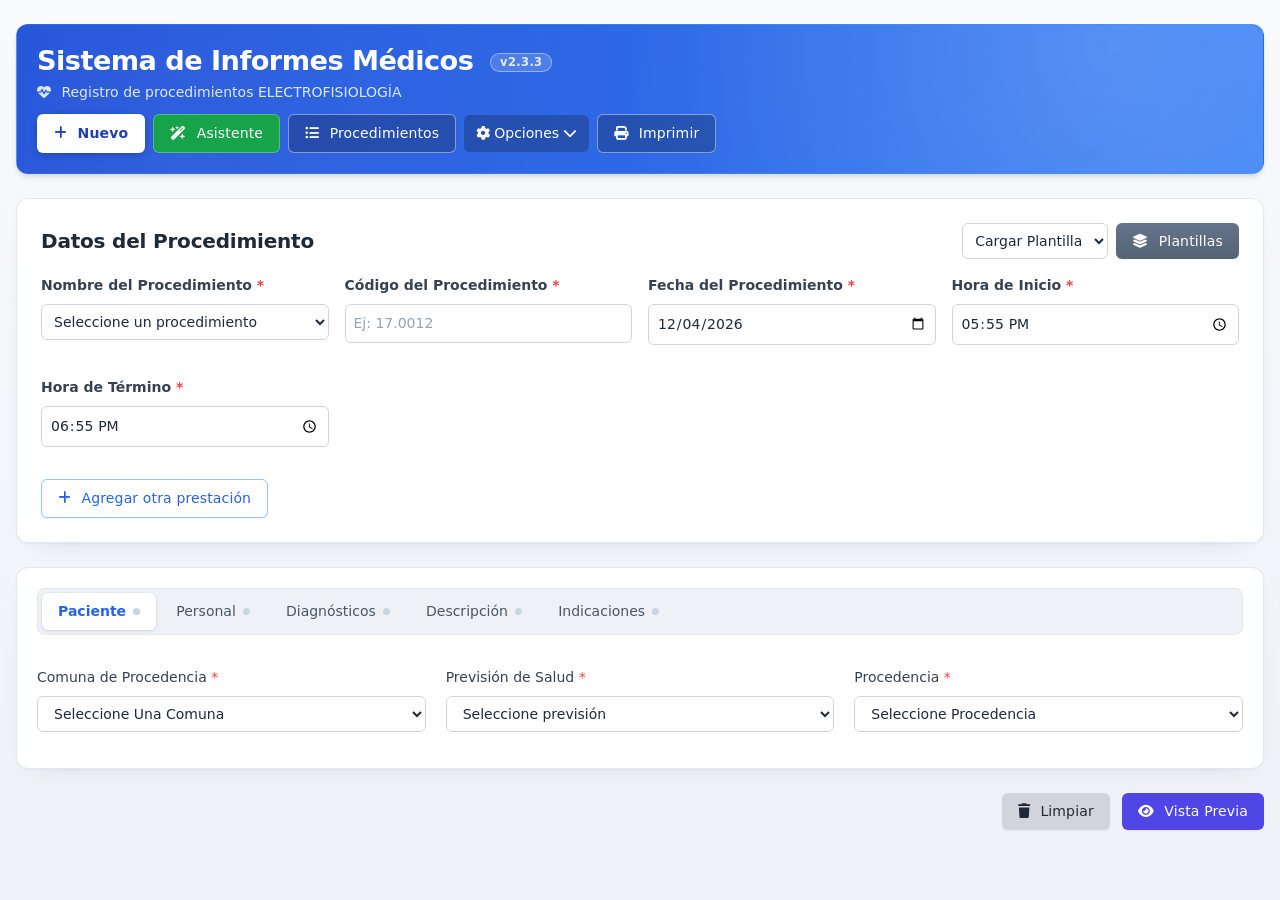
<file: index.html>
<!DOCTYPE html>
<html lang="es">
<head>
    <meta charset="UTF-8">
    <meta name="viewport" content="width=device-width, initial-scale=1.0">
    <title>Sistema de Informes Médicos</title>
    <script src="vendor/tailwind/tailwind.js"></script>
    <link rel="stylesheet" href="vendor/fontawesome/css/all.min.css">
    <link rel="stylesheet" href="style.css">
    <link rel="stylesheet" href="report-styles.css">
    <meta name="theme-color" content="#1e3a8a">
    <link rel="manifest" href="manifest.json">
    <link rel="icon" type="image/png" sizes="192x192" href="icons/icon-192.png">
    <link rel="apple-touch-icon" href="icons/icon-192.png">

</head>
<body class="bg-gray-50">
    <!-- Indicador de guardado -->
    <div id="saveIndicator" class="save-indicator hidden">
        <i class="fas fa-check-circle"></i>
        <span>Guardado</span>
    </div>

    <div class="container mx-auto px-4 py-6">
        <!-- Header -->
        <header class="app-header bg-gradient-to-r from-blue-700 to-blue-500 text-white rounded-xl shadow-md p-5 mb-6 no-print">
            <div class="flex flex-wrap justify-between items-center gap-3">
                <div>
                    <h1 class="text-2xl font-bold">Sistema de Informes Médicos <span id="appVersion" class="app-version"></span></h1>
                    <p class="text-blue-100 text-sm"><i class="fas fa-heart-pulse mr-1"></i>Registro de procedimientos ELECTROFISIOLOGÍA</p>
                </div>
                <div class="flex flex-wrap items-center gap-2 header-buttons">
                    <button id="newReportBtn" class="btn btn-primary" title="Crear un nuevo informe en blanco">
                        <i class="fas fa-plus mr-1"></i> Nuevo
                    </button>
                    <button id="wizardBtn" class="btn bg-green-600 hover:bg-green-700" title="Usar asistente paso a paso para crear informe">
                        <i class="fas fa-wand-magic-sparkles mr-1"></i> Asistente
                    </button>
                    <button id="proceduresBtn" class="btn btn-secondary" title="Administrar procedimientos disponibles">
                        <i class="fas fa-list-ul mr-1"></i> Procedimientos
                    </button>
                    
                    <div class="dropdown">
                        <button class="dropdown-btn" title="Opciones de configuración">
                            <i class="fas fa-cog mr-1"></i> Opciones
                            <i class="fas fa-chevron-down ml-1"></i>
                        </button>
                        <div class="dropdown-content hidden">
                            <button id="templatesBtn">
                                <i class="fas fa-file-medical mr-2"></i> Plantillas
                            </button>
                            <button id="staffBtn">
                                <i class="fas fa-users mr-2"></i> Personal
                            </button>
                            <button id="commonDataBtn">
                                <i class="fas fa-database mr-2"></i> Datos Comunes
                            </button>
                            <button id="devicesBtn">
                                <i class="fas fa-microchip mr-2"></i> Dispositivos
                            </button>
                            <button id="cloudBackupBtn">
                                <i class="fas fa-cloud-upload-alt mr-2"></i> Respaldos en la nube
                            </button>
                            <button id="exportBtn">
                                <i class="fas fa-file-export mr-2"></i> Exportar
                            </button>
                            <button id="backupBtn">
                                <i class="fas fa-save mr-2"></i> Respaldar datos
                            </button>
                            <button id="importTriggerBtn">
                                <i class="fas fa-file-import mr-2"></i> Importar
                            </button>
                        </div>
                    </div>
                    
                    <button id="printBtn" class="btn bg-blue-600 hover:bg-blue-700" title="Imprimir el informe actual">
                        <i class="fas fa-print mr-1"></i> Imprimir
                    </button>
                    <input type="file" id="importFile" class="hidden" accept=".json">
                </div>
            </div>
        </header>

        <main>
            <!-- Sección de Datos Comunes -->
            <div id="common-data-section" class="feature-section hidden">
                <div class="card p-5 mb-6">
                    <div class="flex justify-between items-center mb-4">
                        <h2 class="section-title">Gestión de Datos Comunes</h2>
                        <div class="flex flex-wrap items-center gap-2">
                            <button id="restoreCatalogsBtn" class="btn btn-primary" title="Vuelve a cargar los catálogos compartidos publicados en GitHub (comunas, diagnósticos, marcas/tipos de dispositivos, etc.)">
                                <i class="fas fa-cloud-arrow-down mr-1"></i> Restaurar catálogos
                            </button>
                            <button id="backFromCommonDataBtn" class="btn btn-secondary">
                                <i class="fas fa-arrow-left mr-1"></i> Volver
                            </button>
                        </div>
                    </div>
                    <div class="grid grid-cols-1 lg:grid-cols-3 gap-6">
                        <!-- Columna 1: Ubicación y Administración -->
                        <div>
                            <!-- Sección de Comunas -->
                            <div class="mb-6">
                                <h3 class="text-lg font-semibold mb-3">Comunas</h3>
                                <div class="flex gap-2 mb-2">
                                    <input type="text" id="newCommune" placeholder="Nueva comuna" class="form-input flex-grow capitalize">
                                    <button type="button" id="addCommune" class="btn bg-blue-600 text-white hover:bg-blue-700">
                                        <i class="fas fa-plus"></i>
                                    </button>
                                </div>
                                <div id="communesList" class="max-h-60 overflow-y-auto border rounded"></div>
                            </div>

                            <!-- Sección de Previsiones -->
                            <div class="mb-6">
                                <h3 class="text-lg font-semibold mb-3">Previsiones</h3>
                                <div class="flex gap-2 mb-2">
                                    <input type="text" id="newInsurance" placeholder="Nueva previsión" class="form-input flex-grow">
                                    <button type="button" id="addInsurance" class="btn bg-blue-600 text-white hover:bg-blue-700">
                                        <i class="fas fa-plus"></i>
                                    </button>
                                </div>
                                <div id="insurancesList" class="max-h-60 overflow-y-auto border rounded"></div>
                            </div>

                            <!-- Sección de Procedencias -->
                            <div class="mb-6">
                                <h3 class="text-lg font-semibold mb-3">Procedencias</h3>
                                <div class="flex gap-2 mb-2">
                                    <input type="text" id="newOrigin" placeholder="Nueva procedencia" class="form-input flex-grow capitalize">
                                    <button type="button" id="addOrigin" class="btn bg-blue-600 text-white hover:bg-blue-700">
                                        <i class="fas fa-plus"></i>
                                    </button>
                                </div>
                                <div id="originsList" class="max-h-60 overflow-y-auto border rounded"></div>
                            </div>
                        </div>

                        <!-- Columna 2: Diagnósticos -->
                        <div>
                            <!-- Diagnósticos de Ingreso -->
                            <div class="mb-6">
                                <h3 class="text-lg font-semibold mb-3">Diagnósticos de Ingreso</h3>
                                <div class="flex gap-2 mb-2">
                                    <input type="text" id="newEntryDiagnosis" placeholder="Nuevo diagnóstico" class="form-input flex-grow capitalize">
                                    <button type="button" id="addEntryDiagnosis" class="btn bg-blue-600 text-white hover:bg-blue-700">
                                        <i class="fas fa-plus"></i>
                                    </button>
                                </div>
                                <div id="entryDiagnosesList" class="max-h-60 overflow-y-auto border rounded"></div>
                            </div>

                            <!-- Diagnósticos de Egreso -->
                            <div class="mb-6">
                                <h3 class="text-lg font-semibold mb-3">Diagnósticos de Egreso</h3>
                                <div class="flex gap-2 mb-2">
                                    <input type="text" id="newExitDiagnosis" placeholder="Nuevo diagnóstico" class="form-input flex-grow capitalize">
                                    <button type="button" id="addExitDiagnosis" class="btn bg-blue-600 text-white hover:bg-blue-700">
                                        <i class="fas fa-plus"></i>
                                    </button>
                                </div>
                                <div id="exitDiagnosesList" class="max-h-60 overflow-y-auto border rounded"></div>
                            </div>
                        </div>

                        <!-- Columna 3: Dispositivos -->
                        <div>
                            <!-- Marcas de Dispositivos -->
                            <div class="mb-6">
                                <h3 class="text-lg font-semibold mb-3">Marcas de Dispositivos</h3>
                                <div class="flex gap-2 mb-2">
                                    <input type="text" id="newDeviceBrand" placeholder="Nueva marca" class="form-input flex-grow">
                                    <button type="button" id="addDeviceBrand" class="btn bg-blue-600 text-white hover:bg-blue-700">
                                        <i class="fas fa-plus"></i>
                                    </button>
                                </div>
                                <div id="deviceBrandsList" class="max-h-60 overflow-y-auto border rounded"></div>
                            </div>

                            <!-- Tipos de Dispositivos -->
                            <div class="mb-6">
                                <h3 class="text-lg font-semibold mb-3">Tipos de Dispositivos</h3>
                                <div class="flex gap-2 mb-2">
                                    <input type="text" id="newDeviceType" placeholder="Nuevo tipo" class="form-input flex-grow">
                                    <button type="button" id="addDeviceType" class="btn bg-blue-600 text-white hover:bg-blue-700">
                                        <i class="fas fa-plus"></i>
                                    </button>
                                </div>
                                <div id="deviceTypesList" class="max-h-60 overflow-y-auto border rounded"></div>
                            </div>

                            <!-- Indicaciones Post-procedimiento -->
                            <div class="mb-6">
                                <h3 class="text-lg font-semibold mb-3">Indicaciones Post-procedimiento</h3>
                                <div class="flex gap-2 mb-2">
                                    <input type="text" id="commonDataNewIndication" placeholder="Nueva indicación" class="form-input flex-grow">
                                    <button type="button" id="commonDataAddIndicationBtn" class="btn bg-blue-600 text-white hover:bg-blue-700">
                                        <i class="fas fa-plus"></i>
                                    </button>
                                </div>
                                <div id="commonDataIndicationsList" class="max-h-60 overflow-y-auto border rounded"></div>
                            </div>
                        </div>
                    </div>
                </div>
            </div>

            <!-- Sección de Procedimientos -->
            <div id="procedures-section" class="feature-section hidden">
                <div class="card p-5 mb-6">
                    <div class="flex justify-between items-center mb-4">
                        <h2 class="section-title">Gestión de Procedimientos</h2>
                        <button id="backToMainBtn" class="btn btn-secondary">
                            <i class="fas fa-arrow-left mr-1"></i> Volver
                        </button>
                    </div>
                    <div class="grid grid-cols-1 md:grid-cols-2 gap-5">
                        <div>
                            <h3 class="text-lg font-semibold mb-3">Procedimientos Disponibles</h3>
                            <div class="procedure-list" id="proceduresListContainer">
                                <p class="text-gray-500 text-center py-6">No hay procedimientos registrados</p>
                            </div>
                        </div>
                        <div>
                            <h3 class="text-lg font-semibold mb-3" id="procedureFormTitle">Agregar Nuevo Procedimiento</h3>
                            <div class="form-group">
                                <label for="newProcedureName" class="form-label">Nombre del Procedimiento <span class="text-red-500">*</span></label>
                                <input id="newProcedureName" type="text" class="form-input" placeholder="Nombre del procedimiento">
                            </div>
                            <div class="form-group">
                                <label for="newProcedureCode" class="form-label">Código <span class="text-red-500">*</span></label>
                                <input id="newProcedureCode" type="text" class="form-input" placeholder="Código del procedimiento">
                            </div>
                            <div class="form-group">
                                <label for="newProcedureDescription" class="form-label">Descripción</label>
                                <textarea id="newProcedureDescription" class="form-input form-textarea" placeholder="Descripción del procedimiento"></textarea>
                            </div>
                            <div class="flex gap-2">
                                <button id="saveProcedureBtn" class="btn btn-primary">
                                    <i class="fas fa-save mr-1"></i> Guardar
                                </button>
                                <button id="cancelEditProcedureBtn" class="btn bg-gray-500 text-white hover:bg-gray-600 hidden">
                                    <i class="fas fa-times mr-1"></i> Cancelar
                                </button>
                            </div>
                        </div>
                    </div>
                </div>
            </div>

            <!-- Formulario Principal -->
            <div id="mainForm" class="feature-section">
                <!-- Datos del Procedimiento -->
                <div class="procedure-section fade-in">
                    <div class="procedure-header">
                        <h2 class="text-xl font-semibold text-gray-800">Datos del Procedimiento</h2>
                        <div class="procedure-header-tools">
                            <select id="loadTemplate" class="procedure-select">
                                <option value="">Cargar Plantilla</option>
                            </select>
                            <button type="button" id="manageTemplatesBtn" class="btn btn-secondary text-sm" title="Guardar el formulario actual como plantilla o administrar las existentes">
                                <i class="fas fa-layer-group mr-1"></i> Plantillas
                            </button>
                        </div>
                    </div>
                    
                    <div class="procedure-grid">
                        <div class="procedure-group">
                            <label for="procedureName" class="procedure-label">Nombre del Procedimiento <span class="text-red-500">*</span></label>
                            <select id="procedureName" class="procedure-select">
                                <option value="">Seleccione un procedimiento</option>
                            </select>
                            <input id="customProcedure" type="text" class="procedure-input mt-2 hidden" placeholder="Especifique el procedimiento">
                            <p id="procedureNameError" class="error-message hidden">Este campo es obligatorio.</p>
                        </div>
                        
                        <div class="procedure-group">
                            <label for="procedureCode" class="procedure-label">Código del Procedimiento <span class="text-red-500">*</span></label>
                            <input id="procedureCode" type="text" class="procedure-input" placeholder="Ej: 17.0012">
                            <p id="procedureCodeError" class="error-message hidden">Este campo es obligatorio.</p>
                        </div>
                        
                        <div class="procedure-group">
                            <label for="procedureDate" class="procedure-label">Fecha del Procedimiento <span class="text-red-500">*</span></label>
                            <input id="procedureDate" type="date" class="procedure-input">
                            <p id="procedureDateError" class="error-message hidden">Este campo es obligatorio.</p>
                        </div>
                        
                        <div class="procedure-group">
                            <label for="startTime" class="procedure-label">Hora de Inicio <span class="text-red-500">*</span></label>
                            <input id="startTime" type="time" class="procedure-input">
                            <p id="startTimeError" class="error-message hidden">Este campo es obligatorio.</p>
                        </div>
                        
                        <div class="procedure-group">
                            <label for="endTime" class="procedure-label">Hora de Término <span class="text-red-500">*</span></label>
                            <input id="endTime" type="time" class="procedure-input">
                            <p id="endTimeError" class="error-message hidden">Este campo es obligatorio.</p>
                        </div>
                    </div>

                    <!-- Prestaciones Adicionales -->
                    <div id="procedure2-section" class="procedure-grid mt-4 hidden">
                        <div class="procedure-group">
                            <label for="procedureName2" class="procedure-label">Prestación Adicional 1</label>
                            <select id="procedureName2" class="procedure-select">
                                <option value="">Seleccione un procedimiento</option>
                            </select>
                            <input id="customProcedure2" type="text" class="procedure-input mt-2 hidden" placeholder="Especifique el procedimiento">
                        </div>
                        
                        <div class="procedure-group">
                            <label for="procedureCode2" class="procedure-label">Código de la Prestación</label>
                            <input id="procedureCode2" type="text" class="procedure-input" placeholder="Ej: 17.0012">
                        </div>
                    </div>

                    <div id="procedure3-section" class="procedure-grid mt-4 hidden">
                        <div class="procedure-group">
                            <label for="procedureName3" class="procedure-label">Prestación Adicional 2</label>
                            <select id="procedureName3" class="procedure-select">
                                <option value="">Seleccione un procedimiento</option>
                            </select>
                            <input id="customProcedure3" type="text" class="procedure-input mt-2 hidden" placeholder="Especifique el procedimiento">
                        </div>
                        
                        <div class="procedure-group">
                            <label for="procedureCode3" class="procedure-label">Código de la Prestación</label>
                            <input id="procedureCode3" type="text" class="procedure-input" placeholder="Ej: 17.0012">
                        </div>
                    </div>

                    <div class="mt-4">
                        <button type="button" id="addProcedureBtn" class="btn btn-outline">
                            <i class="fas fa-plus mr-1"></i> Agregar otra prestación
                        </button>
                    </div>
                </div>
                
                <!-- Pestañas de Datos -->
                <div class="card p-5 mb-6">
                    <div class="nav-tabs">
                        <button class="tab-btn active" data-tab="patient-data">Paciente</button>
                        <button class="tab-btn" data-tab="staff-data">Personal</button>
                        <button class="tab-btn" data-tab="diagnosis-data">Diagnósticos</button>
                        <button class="tab-btn" data-tab="procedure-data">Descripción</button>
                        <button class="tab-btn" data-tab="indications-data">Indicaciones</button>
                    </div>
                    
                    <!-- Datos del Paciente -->
                    <div class="tab-content" id="patient-data">
                        <div class="grid grid-cols-1 md:grid-cols-3 gap-5">
                            <div class="form-group">
                                <label for="commune" class="form-label">Comuna de Procedencia <span class="text-red-500">*</span></label>
                                <select id="commune" class="form-input capitalize">
                                    <option value="">Seleccione una comuna</option>
                                </select>
                                <p id="communeError" class="error-message hidden">Este campo es obligatorio.</p>
                            </div>
                            
                            <div class="form-group">
                                <label for="healthInsurance" class="form-label">Previsión de Salud <span class="text-red-500">*</span></label>
                                <select id="healthInsurance" class="form-input">
                                    <option value="">Seleccione previsión</option>
                                </select>
                                <p id="healthInsuranceError" class="error-message hidden">Este campo es obligatorio.</p>
                            </div>
                            
                            <div class="form-group">
                                <label for="origin" class="form-label">Procedencia <span class="text-red-500">*</span></label>
                                <select id="origin" class="form-input capitalize">
                                    <option value="">Seleccione procedencia</option>
                                </select>
                                <p id="originError" class="error-message hidden">Este campo es obligatorio.</p>
                            </div>
                        </div>
                    </div>
                    
                    <!-- Datos del Personal -->
                    <div class="tab-content hidden" id="staff-data">
                        <div class="grid grid-cols-1 md:grid-cols-3 gap-5">
                            <div class="form-group">
                                <label class="form-label">Médico(s) Principal(es)</label>
                                <div id="mainDoctorCheckboxes" class="checkbox-group"></div>
                            </div>
                            
                            <div class="form-group">
                                <label class="form-label">Enfermera(s)/o(s)</label>
                                <div id="assistantNurseCheckboxes" class="checkbox-group"></div>
                            </div>
                            
                            <div class="form-group">
                                <label class="form-label">TENS</label>
                                <div id="tensCheckboxes" class="checkbox-group"></div>
                            </div>
                        </div>
                    </div>
                    
                    <!-- Diagnósticos -->
                    <div class="tab-content hidden" id="diagnosis-data">
                        <div class="grid grid-cols-1 md:grid-cols-2 gap-5">
                            <div class="form-group">
                                <label for="entryDiagnosis" class="form-label">Diagnóstico de Ingreso</label>
                                <select id="entryDiagnosis" class="form-input capitalize">
                                    <option value="">Seleccione diagnóstico</option>
                                </select>
                                <input id="customEntryDiagnosis" type="text" class="form-input mt-2 hidden capitalize" placeholder="Especifique el diagnóstico">
                            </div>
                            
                            <div class="form-group">
                                <label for="exitDiagnosis" class="form-label">Diagnóstico de Egreso</label>
                                <select id="exitDiagnosis" class="form-input capitalize">
                                    <option value="">Seleccione diagnóstico</option>
                                </select>
                                <input id="customExitDiagnosis" type="text" class="form-input mt-2 hidden capitalize" placeholder="Especifique el diagnóstico">
                            </div>
                        </div>
                        <!-- Campo agregado: Motivo de ingreso -->
                        <div class="form-group mt-4">
                            <label for="admissionReason" class="form-label">Motivo de Ingreso</label>
                            <textarea id="admissionReason" class="form-textarea" rows="3" placeholder="Describa el motivo de ingreso..."></textarea>
                        </div>
                    </div>
                    
                    <!-- Descripción del Procedimiento -->
                    <div class="tab-content hidden" id="procedure-data">
                        <div class="form-group">
                            <div class="flex items-center justify-between mb-1">
                                <label for="procedureDescription" class="form-label mb-0">Descripción detallada del procedimiento</label>
                                <button type="button" id="useDescSuggestionBtn" class="btn bg-blue-50 text-blue-700 hover:bg-blue-100 text-sm px-3 py-1.5 rounded flex items-center gap-1.5 transition-colors">
                                    <i class="fas fa-magic"></i> Usar descripción predeterminada
                                </button>
                            </div>
                            <textarea id="procedureDescription" class="form-textarea" rows="6" placeholder="Describa el procedimiento realizado..."></textarea>
                        </div>
                        
                        <!-- Mediciones -->
                        <div class="form-group">
                            <label class="flex items-center gap-3 p-3 bg-blue-50 rounded-lg hover:bg-blue-100 transition-colors cursor-pointer">
                                <input type="checkbox" id="addMeasurements" class="rounded w-5 h-5 text-blue-600 focus:ring-blue-500">
                                <span class="form-label mb-0 font-medium text-gray-700">Incluir mediciones</span>
                            </label>
                            <div class="flex flex-wrap items-center gap-3 mt-3">
                                <button type="button" id="openMeasurementsModalBtn" class="btn bg-blue-600 text-white hover:bg-blue-700" title="Abrir el editor de mediciones">
                                    <i class="fas fa-ruler-combined mr-1"></i> Editar mediciones
                                </button>
                                <span id="measurementsSummary" class="text-sm text-gray-400">No incluidas en el informe.</span>
                            </div>
                        </div>
                    </div>
                    
                    <!-- Indicaciones -->
                    <div class="tab-content hidden" id="indications-data">
                        <div class="form-group">
                            <label class="form-label">Indicaciones post-procedimiento</label>
                            <div id="indicationsCheckboxes" class="space-y-2">
                                <!-- Indicaciones se cargan dinámicamente -->
                            </div>
                        </div>
                        
                        <div class="form-group">
                            <label for="additionalIndications" class="form-label">Indicaciones adicionales</label>
                            <textarea id="additionalIndications" class="form-textarea" rows="3" placeholder="Indicaciones específicas adicionales..."></textarea>
                        </div>
                    </div>
                </div>
                
                <!-- Botones de acción -->
                <div class="flex flex-wrap justify-end gap-3">
                    <button type="button" id="clearFormBtn" class="btn bg-gray-300 text-gray-800 hover:bg-gray-400">
                        <i class="fas fa-trash mr-1"></i> Limpiar
                    </button>
                    <button type="button" id="previewReportBtn" class="btn bg-indigo-600 text-white hover:bg-indigo-700">
                        <i class="fas fa-eye mr-1"></i> Vista Previa
                    </button>
                </div>
            </div>

            <!-- Reporte Generado -->
            <div id="generatedReport" class="card hidden" style="padding:1.5rem;">

                <div class="no-print report-toolbar flex justify-end items-center mb-4 gap-2" data-html2canvas-ignore="true">
                    <button id="copyFormattedReportBtn" class="btn text-white shadow-lg" style="background: linear-gradient(135deg, #f59e0b, #ea580c);">
                        <i class="fas fa-paint-brush mr-1"></i> Copiar Informe
                    </button>
                </div>
                <header id="reportHeader" class="text-center"></header>
                <div id="reportContent" style="margin-top:0;"></div>
            </div>
        </main>
    </div>
    
    <!-- Modal Mediciones -->
    <div id="measurementsModal" class="modal hidden">
        <div class="modal-content" style="max-width:64rem;">
            <div class="modal-header">
                <h2>Mediciones del Procedimiento</h2>
                <button type="button" class="modal-close-btn" onclick="closeMeasurementsModal()" aria-label="Cerrar mediciones">&times;</button>
            </div>
            <div class="modal-body">
                <div id="measurementsContainer">
                    <div id="measurementsList" class="grid grid-cols-1 sm:grid-cols-2 lg:grid-cols-3 gap-5">
                        <!-- Las mediciones se renderizan aquí dinámicamente -->
                    </div>
                    <div class="flex gap-4 mt-6 justify-end">
                        <button type="button" id="addCustomMeasurement" class="btn bg-green-600 text-white hover:bg-green-700">
                            <i class="fas fa-plus mr-1"></i> Agregar medición
                        </button>
                    </div>
                </div>
            </div>
            <div class="modal-footer">
                <span class="text-sm text-gray-500 mr-auto">Los valores quedan guardados al cerrar.</span>
                <button type="button" class="btn btn-primary" onclick="closeMeasurementsModal()">
                    <i class="fas fa-check mr-1"></i> Listo
                </button>
            </div>
        </div>
    </div>

    <!-- Modal Wizard - Asistente Paso a Paso -->
    <div id="wizardModal" class="modal hidden">
        <div class="modal-content wizard-modal-content">
            <div class="wizard-header">
                <h2 class="wizard-title"><i class="fas fa-wand-magic-sparkles mr-2"></i> Asistente Paso a Paso</h2>
                <button type="button" class="modal-close-btn" onclick="requestCloseWizard()" aria-label="Cerrar asistente">&times;</button>
            </div>
            
            <!-- Barra de Progreso -->
            <div class="wizard-progress-container">
                <div class="wizard-progress-bar" id="wizardProgressBar">
                    <div class="wizard-progress-fill" id="wizardProgressFill"></div>
                </div>
                <div class="wizard-steps-indicator" id="wizardStepsIndicator">
                    <div class="wizard-step-dot active" data-step="1"><span>1</span><small>Procedimiento</small></div>
                    <div class="wizard-step-dot" data-step="2"><span>2</span><small>Prestaciones</small></div>
                    <div class="wizard-step-dot" data-step="3"><span>3</span><small>Paciente</small></div>
                    <div class="wizard-step-dot" data-step="4"><span>4</span><small>Personal</small></div>
                    <div class="wizard-step-dot" data-step="5"><span>5</span><small>Diagnósticos</small></div>
                    <div class="wizard-step-dot" data-step="6"><span>6</span><small>Descripción</small></div>
                    <div class="wizard-step-dot" data-step="7"><span>7</span><small>Mediciones</small></div>
                    <div class="wizard-step-dot" data-step="8"><span>8</span><small>Indicaciones</small></div>
                </div>
            </div>
            
            <!-- Contenido del paso -->
            <div class="wizard-body" id="wizardBody">
                <!-- Los pasos se renderizan dinámicamente -->
            </div>
            
            <!-- Botones de navegación -->
            <div class="wizard-footer">
                <button type="button" id="wizardPrevBtn" class="btn btn-secondary" onclick="prevWizardStep()">
                    <i class="fas fa-arrow-left mr-1"></i> Anterior
                </button>
                <span class="wizard-step-counter" id="wizardStepCounter">Paso 1 de 8</span>
                <button type="button" id="wizardNextBtn" class="btn btn-primary" onclick="nextWizardStep()">
                    Siguiente <i class="fas fa-arrow-right ml-1"></i>
                </button>
                <button type="button" id="wizardFinishBtn" class="btn btn-success hidden" onclick="finishWizard()">
                    <i class="fas fa-check mr-1"></i> Finalizar y Generar
                </button>
            </div>
        </div>
    </div>

    <!-- JavaScript: modulos en orden de carga (globals compartidos, compatible con file://) -->
    <script src="js/01-data.js"></script>
    <script src="js/02-state.js"></script>
    <script src="js/03-utils.js"></script>
    <script src="js/04-common-data.js"></script>
    <script src="js/05-procedures.js"></script>
    <script src="js/06-measurements.js"></script>
    <script src="js/07-persistence.js"></script>
    <script src="js/08-copy-report.js"></script>
    <script src="js/09-common-data-manage.js"></script>
    <script src="js/10-dialogs.js"></script>
    <script src="js/11-templates-staff-devices.js"></script>
    <script src="js/12-init.js"></script>
    <script src="js/13-report.js"></script>
    <script src="js/14-form-helpers.js"></script>
    <script src="js/15-bootstrap.js"></script>
    <script src="js/16-wizard.js"></script>
    <script src="js/17-cloud-backup.js"></script>
</body>
</html>
</file>
<file: style.css>
/* =================================================================== */
/* PALETA DE COLORES MODERNA */
/* =================================================================== */
:root {
    --primary: #2563eb;
    --primary-dark: #1e40af;
    --primary-light: #3b82f6;
    --secondary: #64748b;
    --success: #10b981;
    --error: #ef4444;
    --warning: #f59e0b;
    --info: #0ea5e9;
    --background: #f8fafc;
    --surface: #ffffff;
    --border: #e2e8f0;
    --text: #1e293b;
    --text-light: #64748b;
    --text-lighter: #94a3b8;
}

/* =================================================================== */
/* ESTILOS GENERALES */
/* =================================================================== */
* {
    box-sizing: border-box;
}

body {
    font-family: 'Inter', 'Segoe UI', system-ui, -apple-system, sans-serif;
    background-color: var(--background);
    color: var(--text);
    line-height: 1.6;
    margin: 0;
    padding: 0;
}

.container {
    max-width: 1200px;
    margin: 0 auto;
    padding: 0 1rem;
}

.hidden { 
    display: none !important; 
}

.btn { 
    padding: 0.5rem 1rem; 
    border-radius: 0.375rem; 
    font-weight: 500; 
    cursor: pointer; 
    border: none; 
    transition: all 0.2s ease; 
    display: inline-flex; 
    align-items: center; 
    justify-content: center;
    font-size: 0.875rem;
    box-shadow: 0 1px 2px rgba(0, 0, 0, 0.05);
}

.btn:hover {
    transform: translateY(-1px);
    box-shadow: 0 4px 6px rgba(0, 0, 0, 0.1);
}

.btn-primary { 
    background: var(--primary); 
    color: white; 
}

.btn-primary:hover { 
    background: var(--primary-dark); 
}

.btn-secondary { 
    background: var(--secondary); 
    color: white; 
}

.btn-secondary:hover { 
    background: #475569; 
}

.btn-success {
    background: var(--success);
    color: white;
}

.btn-success:hover {
    background: #0d9669;
}

.btn-error {
    background: var(--error);
    color: white;
}

.btn-error:hover {
    background: #dc2626;
}

.btn-warning {
    background: var(--warning);
    color: white;
}

.btn-warning:hover {
    background: #d97706;
}

.card { 
    background: var(--surface); 
    border-radius: 0.75rem; 
    box-shadow: 0 4px 6px rgba(0, 0, 0, 0.05), 0 1px 3px rgba(0, 0, 0, 0.1);
    border: 1px solid var(--border);
    padding: 1.5rem;
    margin-bottom: 1.5rem;
}

.form-input, .form-textarea, .procedure-input, .procedure-select { 
    width: 100%; 
    padding: 0.5rem 0.75rem; 
    border: 1px solid var(--border); 
    border-radius: 0.375rem; 
    transition: all 0.2s; 
    color: var(--text); 
    background-color: var(--surface);
    font-size: 0.875rem;
}

.form-input:focus, .form-textarea:focus, .procedure-input:focus, .procedure-select:focus { 
    outline: none; 
    border-color: var(--primary);
    box-shadow: 0 0 0 3px rgba(37, 99, 235, 0.1); 
}

.form-label { 
    display: block; 
    font-weight: 500; 
    color: var(--text);
    margin-bottom: 0.375rem; 
    font-size: 0.875rem;
}

.form-group { 
    margin-bottom: 1rem; 
}

.form-textarea { 
    min-height: 5rem; 
    resize: vertical; 
}

.error-message { 
    color: #b91c1c; 
    font-size: 0.8125rem;
    font-weight: 500;
    margin-top: 0.25rem; 
}

.section-title { 
    font-size: 1.5rem; 
    font-weight: 700; 
    color: var(--text); 
    margin-bottom: 1.5rem; 
    padding-bottom: 0.75rem; 
    border-bottom: 2px solid var(--border); 
}

/* =================================================================== */
/* ESTILOS DEL DROPDOWN */
/* =================================================================== */
.dropdown {
    position: relative;
    display: inline-block;
    z-index: 1000;
}

.dropdown-btn {
    background: var(--primary);
    color: white;
    padding: 0.5rem 0.75rem;
    border: none;
    border-radius: 0.375rem;
    cursor: pointer;
    display: flex;
    align-items: center;
    transition: background-color 0.2s;
    font-weight: 500;
    font-size: 0.875rem;
}

.dropdown-btn:hover {
    background: var(--primary-dark);
}

.dropdown-btn i {
    color: white;
}

.dropdown-content {
    position: absolute;
    right: 0;
    top: 100%;
    background: var(--surface);
    border: 1px solid var(--border);
    border-radius: 0.5rem;
    box-shadow: 0 10px 15px rgba(0, 0, 0, 0.1), 0 4px 6px rgba(0, 0, 0, 0.05);
    min-width: 12rem;
    z-index: 1001;
    margin-top: 0.25rem;
    overflow: hidden;
}

.dropdown-content.hidden {
    display: none;
}

.dropdown-content:not(.hidden) {
    display: block;
}

.dropdown-content button {
    width: 100%;
    text-align: left;
    padding: 0.75rem 1rem;
    border: none;
    border-bottom: 1px solid var(--border);
    background: var(--surface);
    color: var(--text);
    cursor: pointer;
    transition: all 0.2s;
    display: flex;
    align-items: center;
    font-size: 0.875rem;
    font-weight: 500;
}

.dropdown-content button:hover {
    background: #f1f5f9;
}

.dropdown-content button i {
    margin-right: 0.5rem;
    color: var(--text-light);
    width: 1rem;
    text-align: center;
}

.dropdown-content button:last-child {
    border-bottom: none;
}

/* =================================================================== */
/* ESTILOS PERSONALIZADOS */
/* =================================================================== */
.save-indicator {
    position: fixed;
    top: 1.5rem;
    right: 1.5rem;
    background: var(--success);
    color: white;
    padding: 0.75rem 1.5rem;
    border-radius: 0.5rem;
    display: flex;
    align-items: center;
    gap: 0.75rem;
    z-index: 1000;
    box-shadow: 0 10px 15px -3px rgba(0, 0, 0, 0.1), 0 4px 6px -2px rgba(0, 0, 0, 0.05);
    font-size: 1rem;
    font-weight: 500;
    transform: translateX(150%);
    opacity: 0;
    transition: transform 0.4s cubic-bezier(0.175, 0.885, 0.32, 1.275), opacity 0.4s ease;
}

.save-indicator.show {
    transform: translateX(0);
    opacity: 1;
}

/* Transiciones para el Wizard */
.wizard-step-content {
    animation: fadeSlideIn 0.3s ease-out forwards;
}

@keyframes fadeSlideIn {
    from {
        opacity: 0;
        transform: translateY(10px);
    }
    to {
        opacity: 1;
        transform: translateY(0);
    }
}

.nav-tabs {
    display: flex;
    gap: 0.25rem;
    background: #f1f5f9;
    padding: 0.25rem;
    border-radius: 0.5rem;
    margin-bottom: 1.5rem;
    overflow-x: auto;
}

.tab-btn {
    padding: 0.5rem 1rem;
    border-radius: 0.375rem;
    background: transparent;
    border: none;
    cursor: pointer;
    transition: all 0.2s;
    font-weight: 500;
    font-size: 0.875rem;
    white-space: nowrap;
}

.tab-btn.active {
    background: white;
    color: var(--primary);
    box-shadow: 0 1px 3px rgba(0, 0, 0, 0.1);
}

.tab-btn:not(.active) {
    color: #475569;
}

.tab-btn:not(.active):hover {
    color: var(--text);
    background: rgba(255, 255, 255, 0.7);
}

.tab-content {
    display: none;
}

.tab-content:not(.hidden) {
    display: block;
}

.feature-section {
    margin-bottom: 1.5rem;
}

.procedure-list {
    max-height: 20rem;
    overflow-y: auto;
    border-radius: 0.5rem;
    border: 1px solid var(--border);
    padding: 0.5rem;
}

.procedure-section {
    background: var(--surface);
    border-radius: 0.75rem;
    padding: 1.5rem;
    box-shadow: 0 1px 3px rgba(0, 0, 0, 0.1);
    margin-bottom: 1.5rem;
}

.procedure-header {
    display: flex;
    justify-content: space-between;
    align-items: center;
    margin-bottom: 1.5rem;
    flex-wrap: wrap;
    gap: 1rem;
}

.procedure-grid {
    display: grid;
    grid-template-columns: repeat(auto-fit, minmax(250px, 1fr));
    gap: 1rem;
}

.procedure-group {
    margin-bottom: 1rem;
}

.procedure-label {
    display: block;
    font-weight: 500;
    color: var(--text);
    margin-bottom: 0.375rem;
    font-size: 0.875rem;
}

.report-container {
    print-color-adjust: exact;
    -webkit-print-color-adjust: exact;
}

.modal {
    z-index: 1000;
}

.fade-in {
    animation: fadeIn 0.3s ease-in;
}

@keyframes fadeIn {
    from { opacity: 0; transform: translateY(10px); }
    to { opacity: 1; transform: translateY(0); }
}

@media print {
    .no-print {
        display: none !important;
    }
    
    .card {
        box-shadow: none;
        border: 1px solid #000;
    }
    
    body {
        background: white;
    }
}

@media (max-width: 768px) {
    .procedure-grid {
        grid-template-columns: 1fr;
    }
    
    .header-buttons {
        width: 100%;
        justify-content: center;
    }
    
    .procedure-header {
        flex-direction: column;
        align-items: stretch;
    }
    
    .dropdown-content {
        right: auto;
        left: 0;
        min-width: 200px;
    }
    
    .nav-tabs {
        overflow-x: auto;
        padding: 0.25rem;
    }
    
    .tab-btn {
        padding: 0.5rem 0.75rem;
        font-size: 0.8rem;
    }
}

/* =================================================================== */
/* ESTILOS PARA CHECKBOXES DE PERSONAL */
/* =================================================================== */
.checkbox-group {
    max-height: 200px;
    overflow-y: auto;
    border: 1px solid var(--border);
    border-radius: 0.375rem;
    padding: 0.75rem;
    background: var(--surface);
}

.checkbox-group div {
    margin-bottom: 0.5rem;
}

.checkbox-group label {
    cursor: pointer;
    font-size: 0.875rem;
}

.checkbox-group input[type="checkbox"] {
    margin-right: 0.5rem;
}

/* =================================================================== */
/* MEJORAS PARA ESCRITORIO - GESTIÓN DE DATOS */
/* =================================================================== */
.common-data-grid {
    display: grid;
    grid-template-columns: repeat(auto-fit, minmax(250px, 1fr));
    gap: 1rem;
}

.common-data-column {
    background: #f8fafc;
    padding: 1rem;
    border-radius: 0.5rem;
    border: 1px solid var(--border);
}

.common-data-column h4 {
    margin-top: 0;
    color: var(--text);
    font-size: 1rem;
    margin-bottom: 0.75rem;
}

/* =================================================================== */
/* MEJORAS PARA MODAL */
/* =================================================================== */
.modal {
    max-width: 90vw;
    width: auto;
}

.modal-body {
    max-height: 70vh;
    overflow-y: auto;
}

/* =================================================================== */
/* MEJORAS VISUALES PARA ESCRITORIO */
/* =================================================================== */
@media (min-width: 1024px) {
    .container {
        max-width: 1200px;
    }
    
    .procedure-grid {
        grid-template-columns: repeat(2, 1fr);
    }
    
    .card {
        padding: 1.5rem;
    }
    
    .form-group {
        margin-bottom: 1.25rem;
    }
}

/* =================================================================== */
/* MEJORAS ESPECÍFICAS PARA GESTIÓN DE PERSONAL */
/* =================================================================== */
#staffList {
    max-height: 300px;
    overflow-y: auto;
}

#staffList > div {
    margin-bottom: 0.75rem;
    padding: 0.75rem;
    border-radius: 0.5rem;
    background: white;
    border: 1px solid var(--border);
}

/* =================================================================== */
/* ESTILOS PARA MEDICIONES EN INFORME */
/* =================================================================== */
.report-section ul {
    margin-top: 0.5rem;
    padding-left: 1.5rem;
}

.report-section ul li {
    margin-bottom: 0.25rem;
}

/* =================================================================== */
/* MEJORAS DE ESPACIADO */
/* =================================================================== */
body {
    font-family: 'Segoe UI', Tahoma, Geneva, Verdana, sans-serif;
    line-height: 1.6;
}

.container {
    max-width: 1200px;
}

.card {
    background: white;
    border-radius: 0.75rem;
    box-shadow: 0 4px 6px -1px rgba(0, 0, 0, 0.1), 0 2px 4px -1px rgba(0, 0, 0, 0.06);
}

.feature-section {
    transition: opacity 0.3s ease;
}

.procedure-header {
    display: flex;
    justify-content: space-between;
    align-items: center;
    margin-bottom: 1rem;
    flex-wrap: wrap;
    gap: 0.5rem;
}

.procedure-grid {
    display: grid;
    grid-template-columns: repeat(auto-fit, minmax(250px, 1fr));
    gap: 1rem;
}

.procedure-group {
    margin-bottom: 1rem;
}

.procedure-label {
    display: block;
    font-weight: 600;
    margin-bottom: 0.5rem;
    color: #374151;
}

.procedure-select, .procedure-input {
    width: 100%;
    padding: 0.5rem;
    border: 1px solid #D1D5DB;
    border-radius: 0.375rem;
    background-color: white;
}

.procedure-select:focus, .procedure-input:focus {
    outline: none;
    border-color: #3B82F6;
    box-shadow: 0 0 0 3px rgba(59, 130, 246, 0.2);
}

.form-group {
    margin-bottom: 1rem;
}

.form-label {
    display: block;
    font-weight: 500;
    margin-bottom: 0.5rem;
    color: #374151;
}

.form-input, .form-select {
    width: 100%;
    padding: 0.5rem 0.75rem;
    border: 1px solid #D1D5DB;
    border-radius: 0.375rem;
    background-color: white;
}

.form-input:focus, .form-select:focus {
    outline: none;
    border-color: #3B82F6;
    box-shadow: 0 0 0 3px rgba(59, 130, 246, 0.2);
}

.form-textarea {
    min-height: 100px;
    resize: vertical;
}

.btn {
    display: inline-flex;
    align-items: center;
    justify-content: center;
    padding: 0.5rem 1rem;
    border-radius: 0.375rem;
    font-weight: 500;
    transition: all 0.2s;
    cursor: pointer;
    border: none;
}

.btn-primary {
    background-color: #2563EB;
    color: white;
}

.btn-primary:hover {
    background-color: #1D4ED8;
}

.btn-secondary {
    background-color: #6B7280;
    color: white;
}

.btn-secondary:hover {
    background-color: #4B5563;
}

.btn-success {
    background-color: #10B981;
    color: white;
}

.btn-success:hover {
    background-color: #059669;
}

.btn-warning {
    background-color: #F59E0B;
    color: white;
}

.btn-warning:hover {
    background-color: #D97706;
}

.btn-error {
    background-color: #EF4444;
    color: white;
}

.btn-error:hover {
    background-color: #DC2626;
}

.btn-info {
    background-color: #0EA5E9;
    color: white;
}

.btn-info:hover {
    background-color: #0284C7;
}

.header-buttons {
    display: flex;
    gap: 0.5rem;
    flex-wrap: wrap;
}

.report-section {
    margin-bottom: 1.5rem;
}

.report-section-separator {
    height: 1px;
    background-color: #E5E7EB;
    margin: 1.5rem 0;
}

/* =================================================================== */
/* MEJORAS PARA MEDICIONES - SEPARACIÓN MÁS CLARA */
/* =================================================================== */
.measurement-item {
    background: white;
    border-radius: 0.75rem;
    box-shadow: 0 2px 4px rgba(0, 0, 0, 0.05);
    border: 1px solid var(--border);
}

.measurement-item {
    display: flex;
    flex-direction: column;
    background: white;
    border-radius: 0.75rem;
    box-shadow: 0 2px 4px rgba(0, 0, 0, 0.05);
    border: 1px solid var(--border);
}

.parameter-row {
    display: grid;
    grid-template-columns: 1fr auto;
    gap: 1rem;
    align-items: center;
    padding: 1rem;
    background: #f8fafc;
    border-radius: 0.5rem;
    margin-bottom: 0.5rem;
    border: 1px solid #e2e8f0;
}

.parameter-row:last-child {
    margin-bottom: 0;
}

.parameter-name-input {
    width: 100%;
    padding: 0.5rem 0.75rem;
    border: 1px solid #D1D5DB;
    border-radius: 0.375rem;
    background-color: white;
}

.measurement-name-input {
    width: 100%;
    padding: 0.5rem 0.75rem;
    border: 1px solid #D1D5DB;
    border-radius: 0.375rem;
    background-color: white;
    font-weight: 600;
    font-size: 1.125rem;
}

/* =================================================================== */
/* ESTILOS PARA BOTONES DE MEDICIONES */
/* =================================================================== */
.remove-measurement {
    background: none;
    border: none;
    color: #EF4444;
    cursor: pointer;
    font-size: 0.875rem;
    display: flex;
    align-items: center;
    gap: 0.5rem;
}

.remove-measurement:hover {
    color: #DC2626;
}

/* X de eliminar parámetro: GHOST (gris tenue) que se enrojece al pasar el
   mouse. Antes era un círculo rojo sólido junto a CADA parámetro: saturaba
   el modal de rojo y daba la sensación de que todo tenía un error. */
.remove-parameter-btn {
    background: transparent;
    color: #94a3b8;
    border: none;
    padding: 0.3rem;
    border-radius: 0.375rem;
    cursor: pointer;
    font-size: 0.75rem;
    line-height: 1;
    display: flex;
    align-items: center;
    justify-content: center;
    transition: color 0.15s, background 0.15s;
}

.remove-parameter-btn:hover {
    color: #dc2626;
    background: #fef2f2;
}

/* "Agregar parámetro": borde azul claro (outline) — acción secundaria que
   no debe competir con el botón principal del flujo. */
.add-parameter-btn {
    background: #ffffff;
    color: var(--primary);
    border: 1px solid #93c5fd;
    padding: 0.4rem 0.75rem;
    border-radius: 0.5rem;
    cursor: pointer;
    font-size: 0.75rem;
    display: flex;
    align-items: center;
    gap: 0.25rem;
    transition: background 0.15s, border-color 0.15s;
}

.add-parameter-btn:hover {
    background: #eff6ff;
    border-color: var(--primary-light);
}

/* =================================================================== */
/* ESTILOS PARA WIZARD / ASISTENTE PASO A PASO */
/* =================================================================== */

.wizard-modal-content {
    max-width: 900px;
    width: 95vw;
    max-height: 90vh;
    display: flex;
    flex-direction: column;
}

.wizard-header {
    display: flex;
    justify-content: space-between;
    align-items: center;
    padding: 1rem 1.5rem;
    border-bottom: 2px solid var(--border);
    background: linear-gradient(135deg, var(--primary) 0%, var(--primary-dark) 100%);
    color: white;
    border-radius: 0.75rem 0.75rem 0 0;
}

.wizard-title {
    font-size: 1.25rem;
    font-weight: 700;
    margin: 0;
    display: flex;
    align-items: center;
}

.wizard-header .modal-close-btn {
    background: rgba(255,255,255,0.2);
    border: none;
    color: white;
    width: 2rem;
    height: 2rem;
    border-radius: 50%;
    font-size: 1.25rem;
    cursor: pointer;
    display: flex;
    align-items: center;
    justify-content: center;
    transition: background 0.2s;
}

.wizard-header .modal-close-btn:hover {
    background: rgba(255,255,255,0.3);
}

/* Barra de progreso */
.wizard-progress-container {
    padding: 1.5rem 2rem 1rem;
    background: #f8fafc;
    border-bottom: 1px solid var(--border);
}

.wizard-progress-bar {
    width: 100%;
    height: 8px;
    background: #e2e8f0;
    border-radius: 4px;
    overflow: hidden;
    margin-bottom: 1rem;
}

.wizard-progress-fill {
    height: 100%;
    background: linear-gradient(90deg, var(--primary) 0%, var(--success) 100%);
    border-radius: 4px;
    transition: width 0.5s cubic-bezier(0.4, 0, 0.2, 1);
    box-shadow: 0 0 8px rgba(16, 185, 129, 0.4);
    width: 12.5%; /* Paso 1 de 8 */
}

.wizard-steps-indicator {
    display: flex;
    justify-content: space-between;
    align-items: flex-start;
}

.wizard-step-dot {
    display: flex;
    flex-direction: column;
    align-items: center;
    flex: 1;
    position: relative;
    cursor: default;
}

.wizard-step-dot span {
    width: 2rem;
    height: 2rem;
    border-radius: 50%;
    background: #e2e8f0;
    color: #64748b;
    display: flex;
    align-items: center;
    justify-content: center;
    font-weight: 700;
    font-size: 0.875rem;
    transition: all 0.3s ease;
    border: 2px solid transparent;
}

.wizard-step-dot small {
    margin-top: 0.375rem;
    font-size: 0.7rem;
    color: #94a3b8;
    text-align: center;
    max-width: 80px;
    line-height: 1.2;
    transition: color 0.3s ease;
}

.wizard-step-dot.active span {
    background: var(--primary);
    color: white;
    box-shadow: 0 0 0 4px rgba(37, 99, 235, 0.2);
}

.wizard-step-dot.active small {
    color: var(--primary);
    font-weight: 600;
}

.wizard-step-dot.completed span {
    background: var(--success);
    color: white;
}

.wizard-step-dot.completed small {
    color: var(--success);
}

/* Líneas conectoras entre pasos */
.wizard-step-dot:not(:last-child)::after {
    content: '';
    position: absolute;
    top: 1rem;
    left: calc(50% + 1rem);
    width: calc(100% - 2rem);
    height: 2px;
    background: #e2e8f0;
    z-index: 0;
}

.wizard-step-dot.completed:not(:last-child)::after {
    background: var(--success);
}

/* Cuerpo del wizard */
.wizard-body {
    flex: 1;
    overflow-y: auto;
    padding: 1.5rem 2rem;
    min-height: 300px;
}

.wizard-step-title {
    font-size: 1.125rem;
    font-weight: 700;
    color: var(--text);
    margin-bottom: 1rem;
    padding-bottom: 0.5rem;
    border-bottom: 2px solid var(--border);
}

.wizard-step-description {
    color: var(--text-light);
    font-size: 0.875rem;
    margin-bottom: 1.5rem;
}

/* Campos del wizard */
.wizard-form-grid {
    display: grid;
    grid-template-columns: repeat(auto-fit, minmax(250px, 1fr));
    gap: 1rem;
}

.wizard-form-group {
    margin-bottom: 1rem;
}

.wizard-form-group.full-width {
    grid-column: 1 / -1;
}

.wizard-form-label {
    display: block;
    font-weight: 600;
    color: var(--text);
    margin-bottom: 0.375rem;
    font-size: 0.875rem;
}

.wizard-form-label .required {
    color: var(--error);
    margin-left: 0.25rem;
}

.wizard-form-input,
.wizard-form-select,
.wizard-form-textarea {
    width: 100%;
    padding: 0.625rem 0.875rem;
    border: 1.5px solid var(--border);
    border-radius: 0.5rem;
    font-size: 0.875rem;
    transition: all 0.2s;
    background: white;
}

.wizard-form-input:focus,
.wizard-form-select:focus,
.wizard-form-textarea:focus {
    outline: none;
    border-color: var(--primary);
    box-shadow: 0 0 0 3px rgba(37, 99, 235, 0.1);
}

.wizard-form-input.error,
.wizard-form-select.error,
.wizard-form-textarea.error {
    border-color: var(--error);
    box-shadow: 0 0 0 3px rgba(239, 68, 68, 0.1);
}

.wizard-form-textarea {
    min-height: 120px;
    resize: vertical;
}

/* Checkbox estilo wizard */
.wizard-checkbox-group {
    display: grid;
    grid-template-columns: repeat(auto-fill, minmax(200px, 1fr));
    gap: 0.75rem;
}

.wizard-checkbox-item {
    display: flex;
    align-items: center;
    padding: 0.75rem;
    border: 1.5px solid var(--border);
    border-radius: 0.5rem;
    cursor: pointer;
    transition: all 0.2s;
    background: white;
}

.wizard-checkbox-item:hover {
    border-color: var(--primary-light);
    background: #f0f7ff;
}

.wizard-checkbox-item input[type="checkbox"] {
    margin-right: 0.75rem;
    width: 1.125rem;
    height: 1.125rem;
    accent-color: var(--primary);
}

.wizard-checkbox-item.checked {
    border-color: var(--primary);
    background: #eff6ff;
}

/* Footer del wizard */
.wizard-footer {
    display: flex;
    justify-content: space-between;
    align-items: center;
    padding: 1rem 2rem;
    border-top: 1px solid var(--border);
    background: #f8fafc;
    border-radius: 0 0 0.75rem 0.75rem;
}

.wizard-step-counter {
    font-size: 0.875rem;
    color: var(--text-light);
    font-weight: 500;
}

/* Mensaje de error en validación */
.wizard-validation-error {
    background: #fef2f2;
    border: 1px solid #fecaca;
    color: #991b1b;
    padding: 0.75rem 1rem;
    border-radius: 0.5rem;
    margin-bottom: 1rem;
    font-size: 0.875rem;
    display: flex;
    align-items: center;
    gap: 0.5rem;
}

.wizard-validation-error i {
    color: var(--error);
}

/* Resumen final */
.wizard-summary {
    background: #f0fdf4;
    border: 1px solid #bbf7d0;
    border-radius: 0.75rem;
    padding: 1.5rem;
}

.wizard-summary h4 {
    color: #166534;
    margin-bottom: 1rem;
    font-size: 1rem;
}

.wizard-summary-item {
    display: flex;
    justify-content: space-between;
    padding: 0.5rem 0;
    border-bottom: 1px solid #bbf7d0;
    font-size: 0.875rem;
}

.wizard-summary-item:last-child {
    border-bottom: none;
}

.wizard-summary-label {
    font-weight: 600;
    color: #166534;
}

.wizard-summary-value {
    color: #15803d;
    text-align: right;
}

/* Animaciones */
.wizard-step-content {
    animation: fadeInUp 0.3s ease;
}

@keyframes fadeInUp {
    from {
        opacity: 0;
        transform: translateY(15px);
    }
    to {
        opacity: 1;
        transform: translateY(0);
    }
}

/* Responsive wizard */
@media (max-width: 768px) {
    .wizard-modal-content {
        width: 100vw;
        max-height: 100vh;
        border-radius: 0;
    }
    
    .wizard-steps-indicator small {
        display: none;
    }
    
    .wizard-body {
        padding: 1rem;
    }
    
    .wizard-footer {
        padding: 1rem;
        flex-wrap: wrap;
        gap: 0.5rem;
    }
    
    .wizard-form-grid {
        grid-template-columns: 1fr;
    }
}

/* =================================================================== */
/* FIN ESTILOS WIZARD */
/* =================================================================== */
.report-section-styled {
    padding: 1rem;
    margin-bottom: 1rem;
    border-radius: 0.5rem;
}

.report-bg-soft-1 {
    background-color: #f9fafb; /* Un gris muy claro */
}

.report-bg-soft-2 {
    background-color: #f3f4f6; /* Un gris un poco más oscuro */
}

/* =================================================================== */
/* MEJORAS DE DISEÑO VISUAL - UI/UX                                    */
/* =================================================================== */

/* ---- Base y tipografía ---- */
body {
    font-family: 'Inter', 'Segoe UI', system-ui, -apple-system, 'Helvetica Neue', Arial, sans-serif;
    background: linear-gradient(180deg, #f8fafc 0%, #eef2f7 100%) fixed;
    -webkit-font-smoothing: antialiased;
    -moz-osx-font-smoothing: grayscale;
    text-rendering: optimizeLegibility;
}

::selection {
    background: rgba(37, 99, 235, 0.18);
}

:focus-visible {
    outline: 2px solid var(--primary-light);
    outline-offset: 2px;
}

/* ---- Botones ---- */
.btn {
    gap: 0.4rem;
    letter-spacing: 0.01em;
    transition: transform 0.15s ease, box-shadow 0.2s ease, background-color 0.2s ease, filter 0.2s ease;
}

.btn:active {
    transform: translateY(0) scale(0.98);
    box-shadow: 0 1px 2px rgba(0, 0, 0, 0.15);
}

.btn:focus-visible {
    outline: 2px solid var(--primary-light);
    outline-offset: 2px;
}

.btn-primary {
    background: linear-gradient(180deg, var(--primary-light) 0%, var(--primary) 100%);
    box-shadow: 0 2px 6px -2px rgba(37, 99, 235, 0.5);
}

.btn-primary:hover {
    background: linear-gradient(180deg, var(--primary) 0%, var(--primary-dark) 100%);
    box-shadow: 0 4px 10px -2px rgba(37, 99, 235, 0.55);
}

.btn-secondary {
    background: linear-gradient(180deg, #64748b 0%, #556274 100%);
}

.btn-secondary:hover {
    background: linear-gradient(180deg, #556274 0%, #475569 100%);
}

.btn-success {
    background: linear-gradient(180deg, #34d399 0%, var(--success) 100%);
    box-shadow: 0 2px 6px -2px rgba(16, 185, 129, 0.5);
}

.btn-success:hover {
    background: linear-gradient(180deg, var(--success) 0%, #059669 100%);
}

.btn:disabled,
.btn[disabled] {
    opacity: 0.55;
    cursor: not-allowed;
    transform: none;
    box-shadow: none;
}

/* ---- Tarjetas ---- */
.card {
    border: 1px solid #e2e8f0;
    box-shadow: 0 1px 2px rgba(15, 23, 42, 0.04), 0 10px 30px -18px rgba(15, 23, 42, 0.15);
}

/* ---- Pestañas ---- */
.nav-tabs {
    background: #eef2f7;
    border: 1px solid #e2e8f0;
}

.tab-btn.active {
    background: #ffffff;
    color: var(--primary);
    font-weight: 600;
    box-shadow: 0 1px 3px rgba(15, 23, 42, 0.10), 0 0 0 1px rgba(226, 232, 240, 0.6);
}

.tab-btn:focus-visible {
    outline: 2px solid var(--primary-light);
    outline-offset: -2px;
}

/* ---- Inputs, selects y textareas ---- */
.form-input::placeholder,
.form-textarea::placeholder,
.procedure-input::placeholder,
.wizard-form-input::placeholder,
.wizard-form-textarea::placeholder {
    color: #94a3b8;
}

.form-input:disabled,
.procedure-input:disabled,
.procedure-select:disabled,
.wizard-form-input:disabled,
.wizard-form-select:disabled {
    background-color: #f1f5f9;
    color: #94a3b8;
    cursor: not-allowed;
}

/* ---- Dropdown ---- */
.dropdown-content {
    border-radius: 0.5rem;
    box-shadow: 0 12px 30px -12px rgba(15, 23, 42, 0.25), 0 2px 8px -2px rgba(15, 23, 42, 0.10);
}

.dropdown-content button:hover {
    background: #f1f5f9;
}

/* ---- Títulos de sección con barra de acento ---- */
.section-title {
    position: relative;
    padding-left: 0.95rem;
}

.section-title::before {
    content: '';
    position: absolute;
    left: 0;
    top: 0.15rem;
    bottom: 0.35rem;
    width: 4px;
    border-radius: 2px;
    background: linear-gradient(180deg, var(--primary), var(--primary-light));
}

/* ---- Cabecera de la aplicación ---- */
.app-header {
    position: relative;
    background: linear-gradient(110deg, #1e3a8a 0%, #1e40af 55%, #1d4ed8 100%);
    border: 1px solid rgba(255, 255, 255, 0.12);
}

.app-header::before {
    content: '';
    position: absolute;
    inset: 0;
    border-radius: inherit;
    background:
        radial-gradient(circle at 88% 15%, rgba(255, 255, 255, 0.16) 0%, transparent 45%),
        radial-gradient(circle at 10% 120%, rgba(255, 255, 255, 0.08) 0%, transparent 50%);
    pointer-events: none;
}

.app-header > * {
    position: relative;
    z-index: 1;
}

.app-header .btn {
    border: 1px solid rgba(255, 255, 255, 0.28);
}

.app-header .btn:hover {
    box-shadow: 0 8px 18px -8px rgba(0, 0, 0, 0.45);
    filter: brightness(1.06);
}

.app-header .btn-primary {
    background: #ffffff;
    color: var(--primary-dark);
    font-weight: 600;
    box-shadow: 0 2px 8px -2px rgba(0, 0, 0, 0.35);
}

.app-header .btn-primary:hover {
    background: #e3edff;
    color: var(--primary-dark);
}

/* Ghost sobre azul oscuro: fondo translúcido OSCURO (no blanco) para que el
   texto blanco conserve contraste en todo el ancho del degradado. */
.app-header .btn-secondary,
.app-header .btn[class*="blue-600"],
.app-header .dropdown-btn {
    background: rgba(15, 23, 42, 0.28);
    color: #ffffff;
    border-color: rgba(255, 255, 255, 0.45);
}

.app-header .btn-secondary:hover,
.app-header .btn[class*="blue-600"]:hover,
.app-header .dropdown-btn:hover {
    background: rgba(15, 23, 42, 0.45);
}

/* ---- Scrollbars (WebKit y Firefox) ---- */
::-webkit-scrollbar {
    width: 10px;
    height: 10px;
}

::-webkit-scrollbar-track {
    background: transparent;
}

::-webkit-scrollbar-thumb {
    background: #cbd5e1;
    background-clip: content-box;
    border: 2px solid transparent;
    border-radius: 999px;
}

::-webkit-scrollbar-thumb:hover {
    background: #94a3b8;
    background-clip: content-box;
}

* {
    scrollbar-width: thin;
    scrollbar-color: #cbd5e1 transparent;
}

/* =================================================================== */
/* MEJORAS DE DISEÑO UI/UX - PASE 2                                     */
/* =================================================================== */

/* ---- Modales estáticos: overlay centrado con backdrop ---- */
#wizardModal,
#measurementsModal {
    position: fixed;
    inset: 0;
    z-index: 2000;
    display: flex;
    align-items: center;
    justify-content: center;
    padding: 1rem;
    background: rgba(15, 23, 42, 0.5);
    -webkit-backdrop-filter: blur(3px);
    backdrop-filter: blur(3px);
}

.modal-content {
    width: 100%;
    max-width: 56rem;
    max-height: 92vh;
    display: flex;
    flex-direction: column;
    background: #fff;
    border-radius: 0.9rem;
    overflow: hidden;
    box-shadow: 0 25px 60px -20px rgba(15, 23, 42, 0.45);
    animation: modalPop 0.25s cubic-bezier(0.2, 0.8, 0.3, 1);
}

.modal-content.wizard-modal-content {
    width: 95vw;
    max-width: 900px;
}

@keyframes modalPop {
    from { opacity: 0; transform: translateY(12px) scale(0.98); }
    to   { opacity: 1; transform: translateY(0) scale(1); }
}

.modal-header {
    display: flex;
    align-items: center;
    justify-content: space-between;
    gap: 1rem;
    padding: 1rem 1.5rem;
    border-bottom: 1px solid var(--border);
    background: linear-gradient(135deg, #1e3a8a 0%, #2563eb 100%);
    color: #fff;
}

.modal-header h2,
.modal-header h3 {
    margin: 0;
    color: #fff;
}

.modal-close-btn {
    flex: 0 0 auto;
    width: 2.25rem;
    height: 2.25rem;
    border: none;
    border-radius: 50%;
    background: rgba(255, 255, 255, 0.18);
    color: #fff;
    font-size: 1.4rem;
    line-height: 1;
    cursor: pointer;
    display: flex;
    align-items: center;
    justify-content: center;
    transition: background 0.2s, transform 0.2s;
}

.modal-close-btn:hover {
    background: rgba(255, 255, 255, 0.32);
    transform: rotate(90deg);
}

.modal-body {
    padding: 1.5rem;
    max-height: none;
    flex: 1;
    overflow-y: auto;
}

.modal-footer {
    display: flex;
    justify-content: flex-end;
    gap: 0.75rem;
    padding: 1rem 1.5rem;
    border-top: 1px solid var(--border);
    background: #f8fafc;
}

/* ---- Cabecera de la app: tipografía ---- */
.app-header h1 {
    font-size: 1.7rem;
    font-weight: 700;
    letter-spacing: -0.02em;
    line-height: 1.15;
}

.app-header p {
    margin-top: 0.35rem;
    font-weight: 500;
    color: #dbeafe;
    display: flex;
    align-items: center;
    gap: 0.4rem;
}

/* ---- Toolbar del informe generado ---- */
.report-toolbar {
    display: flex;
    justify-content: flex-end;
    align-items: center;
    flex-wrap: wrap;
    gap: 0.6rem;
}

/* ---- Chip de versión junto al título del header ---- */
.app-version {
    display: inline-block;
    vertical-align: middle;
    margin-left: 0.5rem;
    padding: 0.1rem 0.55rem;
    border: 1px solid rgba(255, 255, 255, 0.4);
    border-radius: 999px;
    background: rgba(255, 255, 255, 0.16);
    font-size: 0.72rem;
    font-weight: 700;
    letter-spacing: 0.03em;
    color: #e0ecff;
    position: relative;
}

/* ---- Tarjetas de procedimiento y mediciones ---- */
.procedure-section {
    border: 1px solid #e2e8f0;
    box-shadow: 0 1px 2px rgba(15, 23, 42, 0.04), 0 12px 28px -20px rgba(15, 23, 42, 0.18);
}

.procedure-section .procedure-header h2,
.procedure-section h2 {
    font-weight: 700;
    letter-spacing: -0.01em;
}

.measurement-item,
.parameter-row {
    transition: box-shadow 0.2s, border-color 0.2s;
}

.measurement-item:hover,
.parameter-row:hover {
    border-color: #bfdbfe;
}

.parameter-row {
    box-shadow: 0 1px 2px rgba(15, 23, 42, 0.04);
}

/* ---- Checkboxes de personal / indicaciones ---- */
.checkbox-group label,
.indications-container label {
    display: flex;
    align-items: center;
    gap: 0.5rem;
    padding: 0.35rem 0.5rem;
    border-radius: 0.375rem;
    transition: background 0.15s;
}

.checkbox-group label:hover,
.indications-container label:hover {
    background: #f1f5f9;
}

.checkbox-group input[type="checkbox"],
.wizard-checkbox-item input[type="checkbox"] {
    accent-color: var(--primary);
    cursor: pointer;
}

/* ---- Inputs: fondo sólido y foco definido ---- */
.form-input,
.form-textarea,
.form-select,
.procedure-input,
.procedure-select {
    background-color: #fff;
}

/* ---- Pestañas: etiqueta activa más legible ---- */
.tab-content {
    padding-top: 0.5rem;
}

/* ---- Responsive de modales ---- */
@media (max-width: 640px) {
    #wizardModal,
    #measurementsModal {
        padding: 0.5rem;
    }

    .modal-content,
    .modal-content.wizard-modal-content {
        width: 100%;
        max-width: 100%;
        max-height: 96vh;
        border-radius: 0.6rem;
    }

    .modal-header,
    .modal-footer {
        padding: 0.9rem 1rem;
    }

    .modal-body {
        padding: 1rem;
    }
}

/* =================================================================== */
/* VALIDACIÓN INLINE DE CAMPOS OBLIGATORIOS                            */
/* =================================================================== */
.input-error,
.input-error:focus {
    border-color: var(--error) !important;
    box-shadow: 0 0 0 3px rgba(239, 68, 68, 0.15) !important;
}

/* =================================================================== */
/* ACCESIBILIDAD: CHECKBOXES DE PERSONAL                                */
/* =================================================================== */
/* Checkbox oculto visualmente pero alcanzable por teclado (sr-only) */
.staff-checkbox {
    position: absolute;
    width: 1px;
    height: 1px;
    margin: -1px;
    padding: 0;
    overflow: hidden;
    clip: rect(0 0 0 0);
    white-space: nowrap;
    border: 0;
}

/* Anillo de foco visible cuando el checkbox oculto recibe foco por teclado */
.staff-selection-container:focus-within .staff-selection-box {
    border-color: var(--primary);
    box-shadow: 0 0 0 3px rgba(37, 99, 235, 0.15);
}

/* =================================================================== */
/* PASE 3 - CONTRASTE Y JERARQUÍA VISUAL (v1.4.0)                       */
/* =================================================================== */

/* Botón secundario claro: fondo blanco con borde azul, para acciones
   de peso menor que la principal (no compiten por atención). */
.btn-outline {
    background: #ffffff;
    color: var(--primary);
    border: 1px solid #93c5fd;
}

.btn-outline:hover {
    background: #eff6ff;
    border-color: var(--primary-light);
}

/* Anillo de enfoque visible al navegar con teclado: los estados :focus
   de los campos ponen outline:none (borde + sombra), esto lo recupera
   en la interacción por tabulación. */
.form-input:focus-visible,
.form-textarea:focus-visible,
.form-select:focus-visible,
.procedure-input:focus-visible,
.procedure-select:focus-visible,
.wizard-form-input:focus-visible,
.wizard-form-select:focus-visible,
.wizard-form-textarea:focus-visible {
    outline: 2px solid var(--primary-light);
    outline-offset: 2px;
}

/* Bloque de herramientas del encabezado de Datos del Procedimiento:
   siempre en un renglón, alineado a la derecha y con altura pareja. */
.procedure-header-tools {
    display: flex;
    align-items: center;
    gap: 0.5rem;
    flex-wrap: nowrap;
    white-space: nowrap;
}

@media (max-width: 768px) {
    .procedure-header-tools {
        flex-wrap: wrap;
        white-space: normal;
        width: 100%;
    }
}

/* ===================================================================
   PASE 4 v1.6.0 - Indicador de estado por pesta�a
   dot verde = pesta�a completa / dot gris = pendiente / dot rojo = error
   =================================================================== */
.tab-status-dot {
    width: 7px;
    height: 7px;
    border-radius: 9999px;
    display: inline-block;
    margin-left: 0.45rem;
    vertical-align: middle;
    background: transparent;
    transition: background 0.2s, box-shadow 0.2s;
}

.tab-status-dot.ok {
    background: #16a34a;
}

.tab-status-dot.pending {
    background: #cbd5e1;
}

.tab-status-dot.error {
    background: #dc2626;
    box-shadow: 0 0 0 3px rgba(220, 38, 38, 0.18);
}
</file>
<file: report-styles.css>
/* ============================================================= */
/* report-styles.css - ESTILOS DEL INFORME (VERSIÓN UNIFICADA)   */
/* ============================================================= */
/* CSS limpiado: se fusionaron los bloques base + PASE 2/3/4.    */
/* El resultado visual es idéntico; solo se eliminaron reglas    */
/* duplicadas, gradientes que nunca se veían y estilos muertos.  */
/* ============================================================= */

/* ------------------------------------------------------------- */
/* CONTENEDOR BASE                                                */
/* ------------------------------------------------------------- */
.report-container {
    width: 100%;
    max-width: 100%;
    box-sizing: border-box;
    overflow: hidden;
    font-family: 'Segoe UI', Tahoma, Geneva, Verdana, sans-serif;
    line-height: 1.6;
    font-size: 12px;
    color: #1a1a1a;
    background-color: #fff;
}

#reportContent {
    width: 100%;
    max-width: 100%;
    box-sizing: border-box;
    margin: 0;
    padding: 0;
    font-size: 12px;
}

:root {
    --report-accent: #1E4D8C;
    --report-accent-soft: rgba(30, 77, 140, 0.08);
    --report-body-size: 12.5px;
    --report-body-size-small: 12.5px;
    --report-title-main: 30px;
    --report-title-section: 17px;
    --report-title-subsection: 14px;
    --report-text: 12.5px;
    --report-text-small: 12.5px;
    --report-table-header: 11px;
    --report-table-body: 12.5px;
    --report-line: #dfe7f1;
    --report-line-strong: #1E4D8C;
    --report-text-color: #1f2937;
    --report-muted-color: #475569;
    --report-soft-bg: #f3f6fb;
}

/* ------------------------------------------------------------- */
/* TABLAS FORMALES DEL INFORME                                    */
/* ------------------------------------------------------------- */
.report-table {
    width: 100%;
    border-collapse: collapse;
    margin: 0.5rem 0 1rem 0;
    page-break-inside: avoid;
    table-layout: auto;
}

.report-table tr {
    page-break-inside: avoid;
    page-break-after: auto;
}

.report-table th, .report-table td {
    border: 1px solid #dfe7f1;
    padding: 0.42rem 0.7rem;
    text-align: left;
    word-break: break-word;
    overflow-wrap: break-word;
    vertical-align: middle;
}

.report-table th {
    background-color: var(--report-soft-bg);
    color: #475569;
    font-weight: 700;
    font-size: var(--report-table-header) !important;
    letter-spacing: 0;
    text-transform: none;
}

.report-table td {
    font-size: var(--report-table-body) !important;
    color: var(--report-text-color);
    line-height: 1.5;
}

.report-data-header-row th {
    font-size: var(--report-table-header) !important;
    color: #334155;
}

.report-table tbody tr:nth-child(even) {
    background-color: #f8fafc;
}

.report-table tbody tr:nth-child(odd) {
    background-color: #fff;
}

.report-table tbody tr:hover {
    background-color: #f2f7ff;
}

/* Filas de cabecera de datos dentro de tbody (estilo tabular) */
.report-data-header-row th {
    text-transform: uppercase;
    letter-spacing: 0.04em;
    word-break: break-word;
    overflow-wrap: break-word;
}

/* Celdas de datos con texto largo */
.report-data-table td[colspan] {
    word-break: break-word;
    overflow-wrap: break-word;
}

/* ------------------------------------------------------------- */
/* TABLAS DE LAYOUT - PARA COLUMNAS LADO A LADO                   */
/* ------------------------------------------------------------- */
.layout-table {
    width: 100%;
    border-collapse: collapse;
    margin: 1.9rem 0;
    padding: 0;
    page-break-inside: avoid;
    table-layout: auto;
}

.layout-table tbody {
    width: 100%;
}

.layout-table tr {
    page-break-inside: avoid;
    width: 100%;
}

.layout-table td {
    vertical-align: top;
    padding: 0.35rem 0.6rem 0.35rem 0;
    border: none;
    box-sizing: border-box;
    word-break: break-word;
    overflow-wrap: break-word;
    font-size: 12.5px;
}

.layout-table td:last-child {
    padding-right: 0;
}

/* Anchos de columna explícitos (no colapsarse al pegar) */
.layout-table td[style*="width:50%"] {
    width: 50% !important;
    max-width: 50%;
}

.layout-table td[style*="width:33%"],
.layout-table td[style*="width:34%"] {
    width: 33.33% !important;
    max-width: 33.33%;
}

.layout-table td[style*="width:35%"] {
    width: 35% !important;
    max-width: 35%;
}

.layout-table td[style*="width:65%"] {
    width: 65% !important;
    max-width: 65%;
}

/* ------------------------------------------------------------- */
/* RECUADROS (REPORT-BOX) Y TÍTULOS DE SECCIÓN                    */
/* ------------------------------------------------------------- */
.report-box {
    border: 1.5px solid #cbd5e1;
    padding: 0.8rem 0.9rem 0.7rem;
    margin-bottom: 0;
    page-break-inside: avoid;
    background-color: #ffffff;
    color: var(--report-text-color);
    box-sizing: border-box;
    width: 100%;
    border-radius: 0;
    box-shadow: none;
    position: relative;
}

.report-box + .report-box {
    margin-top: 1.9rem;
}

.report-box-title {
    display: block;
    font-weight: 700;
    color: var(--report-accent);
    font-size: var(--report-title-section) !important;
    background-color: transparent;
    padding: 0 0 0.5rem 0;
    border-bottom: 2px solid var(--report-accent);
    margin: 0 0 0.9rem 0;
    text-transform: none;
    letter-spacing: 0;
    border-radius: 0;
    line-height: 1.35;
}

.report-box[data-kind="procedure"] .report-box-title,
.report-box[data-kind="diagnostics"] .report-box-title,
.report-box[data-kind="description"] .report-box-title,
.report-box[data-kind="additional"] .report-box-title,
.report-box[data-kind="measurements"] .report-box-title,
.report-box[data-kind="staff"] .report-box-title,
.report-box[data-kind="indications"] .report-box-title {
    color: var(--report-accent);
    border-bottom: 2px solid var(--report-accent);
    background-color: transparent;
    font-size: var(--report-title-section) !important;
    font-weight: 700;
    margin-top: 0;
}

.report-box > .report-box-title + table,
.report-box > .report-box-title + .report-subsection,
.report-box > .report-box-title + p,
.report-box > table + table,
.report-box > table + .report-subsection,
.report-box > .report-subsection + table,
.report-box > .report-subsection + .report-subsection,
.report-box > p + table,
.report-box > p + p,
.report-box > ul + p,
.report-box > ul + ul {
    border-top: 1px solid var(--report-line);
    margin-top: 0.7rem;
    padding-top: 0.7rem;
}

.report-box > table,
.report-box > .report-subsection,
.report-box > p,
.report-box > ul {
    display: block;
}

.report-box[data-kind="procedure"],
.report-box[data-kind="diagnostics"],
.report-box[data-kind="description"],
.report-box[data-kind="additional"],
.report-box[data-kind="measurements"],
.report-box[data-kind="staff"],
.report-box[data-kind="indications"] {
    border: 1.5px solid #cbd5e1;
    border-left: 4px solid var(--report-accent);
    background-color: #f8fafc;
    box-shadow: inset 0 0 0 1px rgba(30, 77, 140, 0.04);
}

.report-box[data-kind="procedure"] .report-table th,
.report-box[data-kind="diagnostics"] .report-table th,
.report-box[data-kind="description"] .report-table th,
.report-box[data-kind="additional"] .report-table th,
.report-box[data-kind="measurements"] .report-table th,
.report-box[data-kind="staff"] .report-table th,
.report-box[data-kind="indications"] .report-table th {
    background-color: var(--report-soft-bg);
    color: #1f2937;
}

.report-box[data-kind="procedure"] .report-table td,
.report-box[data-kind="diagnostics"] .report-table td,
.report-box[data-kind="description"] .report-table td,
.report-box[data-kind="additional"] .report-table td,
.report-box[data-kind="measurements"] .report-table td,
.report-box[data-kind="staff"] .report-table td,
.report-box[data-kind="indications"] .report-table td {
    color: var(--report-text-color);
}

/* Tipografía unificada: el recuadro de procedimiento usa la escala estándar
   del informe (cuerpo 12,5px / cabeceras 11px), igual que el resto de cajas.
   Antes tenía 14px forzado, lo que además divergía de lo que el pipeline
   de copiado pegaba en Medicap (12,5px/11px). */

/* ------------------------------------------------------------- */
/* TÍTULO PRINCIPAL DEL PROCEDIMIENTO                             */
/* ------------------------------------------------------------- */
.report-main-title {
    text-align: center;
    font-size: var(--report-title-main) !important;
    font-weight: 800;
    color: #ffffff;
    text-transform: uppercase;
    letter-spacing: 0.04em;
    background-color: var(--report-accent);
    padding: 1rem 1.2rem;
    margin: 0 0 1.5rem 0;
    border-bottom: none;
    border-radius: 0;
    width: 100%;
    box-sizing: border-box;
    text-shadow: none;
    line-height: 1.2;
}

/* ------------------------------------------------------------- */
/* TEXTO DEL INFORME                                              */
/* ------------------------------------------------------------- */
.report-item {
    margin: 0.2rem 0;
    font-size: var(--report-text) !important;
    line-height: 1.5;
    color: var(--report-text-color);
    word-break: break-word;
    overflow-wrap: break-word;
}

.report-item strong {
    color: var(--report-accent);
    font-weight: 700;
    display: inline-block;
    min-width: 120px;
}

.report-box[data-kind="diagnostics"] .report-item,
.report-box[data-kind="staff"] .report-item,
.report-box[data-kind="diagnostics"] .report-table td,
.report-box[data-kind="staff"] .report-table td {
    font-size: var(--report-text);
    line-height: 1.5;
}

/* Lista de indicaciones */
.report-indications-list {
    margin: 0.5rem 0 0.5rem 1.5rem;
    padding: 0;
}

.report-indications-list li {
    margin-bottom: 0.35rem;
    line-height: 1.5;
    font-size: var(--report-text);
    color: var(--report-text-color);
}

.report-indications-list li::marker {
    color: var(--report-accent);
}

/* Celda etiqueta en la tabla de personal */
.report-label-cell {
    background-color: #f3f6fb;
    font-weight: 700;
    white-space: nowrap;
    font-size: var(--report-table-body);
    color: var(--report-text-color);
}

/* Fila de título de medición (banda discreta) */
.report-measurement-title-row td {
    background-color: #eef4ff;
    color: var(--report-accent);
    font-weight: 700;
    font-size: 13px;
    text-transform: none;
    letter-spacing: 0;
}

/* Matriz de mediciones: primera columna = nombre de la medición; columnas
   restantes = parámetros con valor ingresado (cabecera). Padding compacto
   para acomodar muchas columnas en tamaño carta. */
.report-measurements-table th,
.report-measurements-table td {
    padding: 0.3rem 0.45rem;
    text-align: left;
}

.report-measurements-table .report-label-cell {
    white-space: normal;
    min-width: 22%;
    width: 22%;
}

/* Subsección dentro de una caja (Motivo de Ingreso) */
.report-subsection {
    margin-top: 0.85rem;
    padding-top: 0.7rem;
    border-top: 1px solid var(--report-line);
    position: relative;
}

.report-subsection::before {
    content: "";
    display: block;
    width: 100%;
    height: 1px;
    background: linear-gradient(to right, rgba(30, 77, 140, 0.7), rgba(30, 77, 140, 0.15), transparent);
    margin-bottom: 0.45rem;
}

.report-subsection-title {
    display: inline-block;
    font-weight: 700;
    color: #334155;
    background-color: #f3f6fb;
    border-left: 3px solid var(--report-accent);
    padding: 0.3rem 0.55rem;
    font-size: var(--report-title-subsection) !important;
    line-height: 1.4;
    letter-spacing: 0;
    margin-bottom: 0.35rem;
    text-transform: none;
}

.report-box[data-kind="diagnostics"] .report-subsection,
.report-box[data-kind="staff"] .report-subsection {
    border-top: 1px solid var(--report-line);
    padding-top: 0.7rem;
}

/* ------------------------------------------------------------- */
/* ESTABILIDAD PARA CAPTURA / PDF                                 */
/* ------------------------------------------------------------- */
.html2pdf-container {
    width: 100%;
    box-sizing: border-box;
}

.report-box, .layout-table, .report-table {
    break-inside: avoid;
    -webkit-break-inside: avoid;
    -moz-break-inside: avoid;
}

div, p, table, tr, td {
    box-sizing: border-box;
    max-width: 100%;
}

/* ------------------------------------------------------------- */
/* IMPRESIÓN / PDF - UNIFICADO                                    */
/* ------------------------------------------------------------- */
@media print {
    @page {
        size: letter portrait;
        margin: 10mm 10mm 10mm 10mm;
    }

    * {
        -webkit-print-color-adjust: exact;
        print-color-adjust: exact;
        color-adjust: exact;
    }

    body {
        margin: 0;
        padding: 0;
        width: 100%;
    }

    /* Ocultar todo excepto la ruta hasta #generatedReport.
       OJO: no usar "body > * { display:none }": oculta el .container
       (ancestro del informe) y la impresión sale en blanco. */
    body > *:not(.container) {
        display: none !important;
    }

    .container > *:not(main) {
        display: none !important;
    }

    main > *:not(#generatedReport) {
        display: none !important;
    }

    #generatedReport {
        display: block !important;
        box-shadow: none !important;
        border: none !important;
        padding: 0 !important;
        margin: 0 !important;
        width: 100%;
    }

    .no-print {
        display: none !important;
    }

    #reportContent {
        width: 100%;
        margin: 0;
        padding: 0;
    }

    .report-container {
        font-size: 10pt;
        line-height: 1.5;
        color: #000;
        width: 100%;
        margin: 0;
        padding: 0;
    }

    .report-box {
        page-break-inside: avoid;
        border: 1px solid #cbd5e1;
        margin-bottom: 0.8rem;
    }

    .layout-table,
    .report-table {
        page-break-inside: avoid;
        width: 100%;
    }

    .layout-table td {
        page-break-inside: avoid;
        word-break: break-word;
    }

    .report-table {
        page-break-inside: auto;
    }

    .report-table tr {
        page-break-inside: avoid;
        page-break-after: auto;
    }

    .report-table th {
        background-color: var(--report-soft-bg);
        color: #1f2937;
    }

    .report-table tbody tr:nth-child(even) {
        background-color: #f8fafc;
    }

    .report-item {
        font-size: 10pt !important;
        margin: 0.2rem 0;
    }

    .report-main-title {
        background-color: var(--report-accent);
        color: #ffffff;
        border-bottom: none;
        text-shadow: none;
        page-break-inside: avoid;
    }

    .report-box[data-kind="procedure"] .report-box-title,
    .report-box[data-kind="diagnostics"] .report-box-title,
    .report-box[data-kind="description"] .report-box-title,
    .report-box[data-kind="additional"] .report-box-title,
    .report-box[data-kind="measurements"] .report-box-title,
    .report-box[data-kind="staff"] .report-box-title,
    .report-box[data-kind="indications"] .report-box-title {
        background-color: transparent;
        color: var(--report-accent);
        border-bottom: 2px solid var(--report-accent);
    }

    .report-box[data-kind="procedure"] .report-table th,
    .report-box[data-kind="diagnostics"] .report-table th,
    .report-box[data-kind="description"] .report-table th,
    .report-box[data-kind="additional"] .report-table th,
    .report-box[data-kind="measurements"] .report-table th,
    .report-box[data-kind="staff"] .report-table th,
    .report-box[data-kind="indications"] .report-table th {
        background-color: var(--report-soft-bg);
        color: #1f2937;
    }

    .report-measurement-title-row td {
        background-color: #eef4ff;
        color: var(--report-accent);
    }
    .report-label-cell { background-color: #f1f5f9; }

    /* Jerarquía tipográfica en impresión: misma escala que en pantalla
       (12.5px ≈ 10pt). Antes .report-item/celdas medían 12.5pt y el informe
       impreso era ~35% más grande que la vista previa, rompiendo el acomodo. */
    .report-data-table th,
    .report-data-table td {
        padding: 0.35rem 0.5rem;
    }

    .report-box-title {
        font-size: 13pt !important;
    }

    .report-subsection-title {
        font-size: 11pt !important;
    }

    .report-main-title {
        font-size: 22pt !important;
    }

    .report-data-header-row th { font-size: 8.5pt !important; }
    .report-data-table td { font-size: 10pt !important; }
    .report-measurement-title-row td { font-size: 10.5pt !important; }

    /* Espaciado vertical uniforme entre secciones (igual que pantalla) */
    .report-box + .report-box { margin-top: 1rem; }

    /* Fila pareja de secciones (2.1/2.2): separación igual al ritmo */
    .layout-table { margin: 1rem 0; }

    /* La descripción puede ser larga: permitir que fluya entre hojas */
    .report-box[data-kind="description"] {
        page-break-inside: auto;
    }

    /* La matriz de mediciones NO se divide con el cambio de página:
       se mueve entera a la hoja siguiente si no cabe */
    .report-box[data-kind="measurements"],
    .report-measurements-table {
        page-break-inside: avoid;
        break-inside: avoid;
    }
}
</file>
